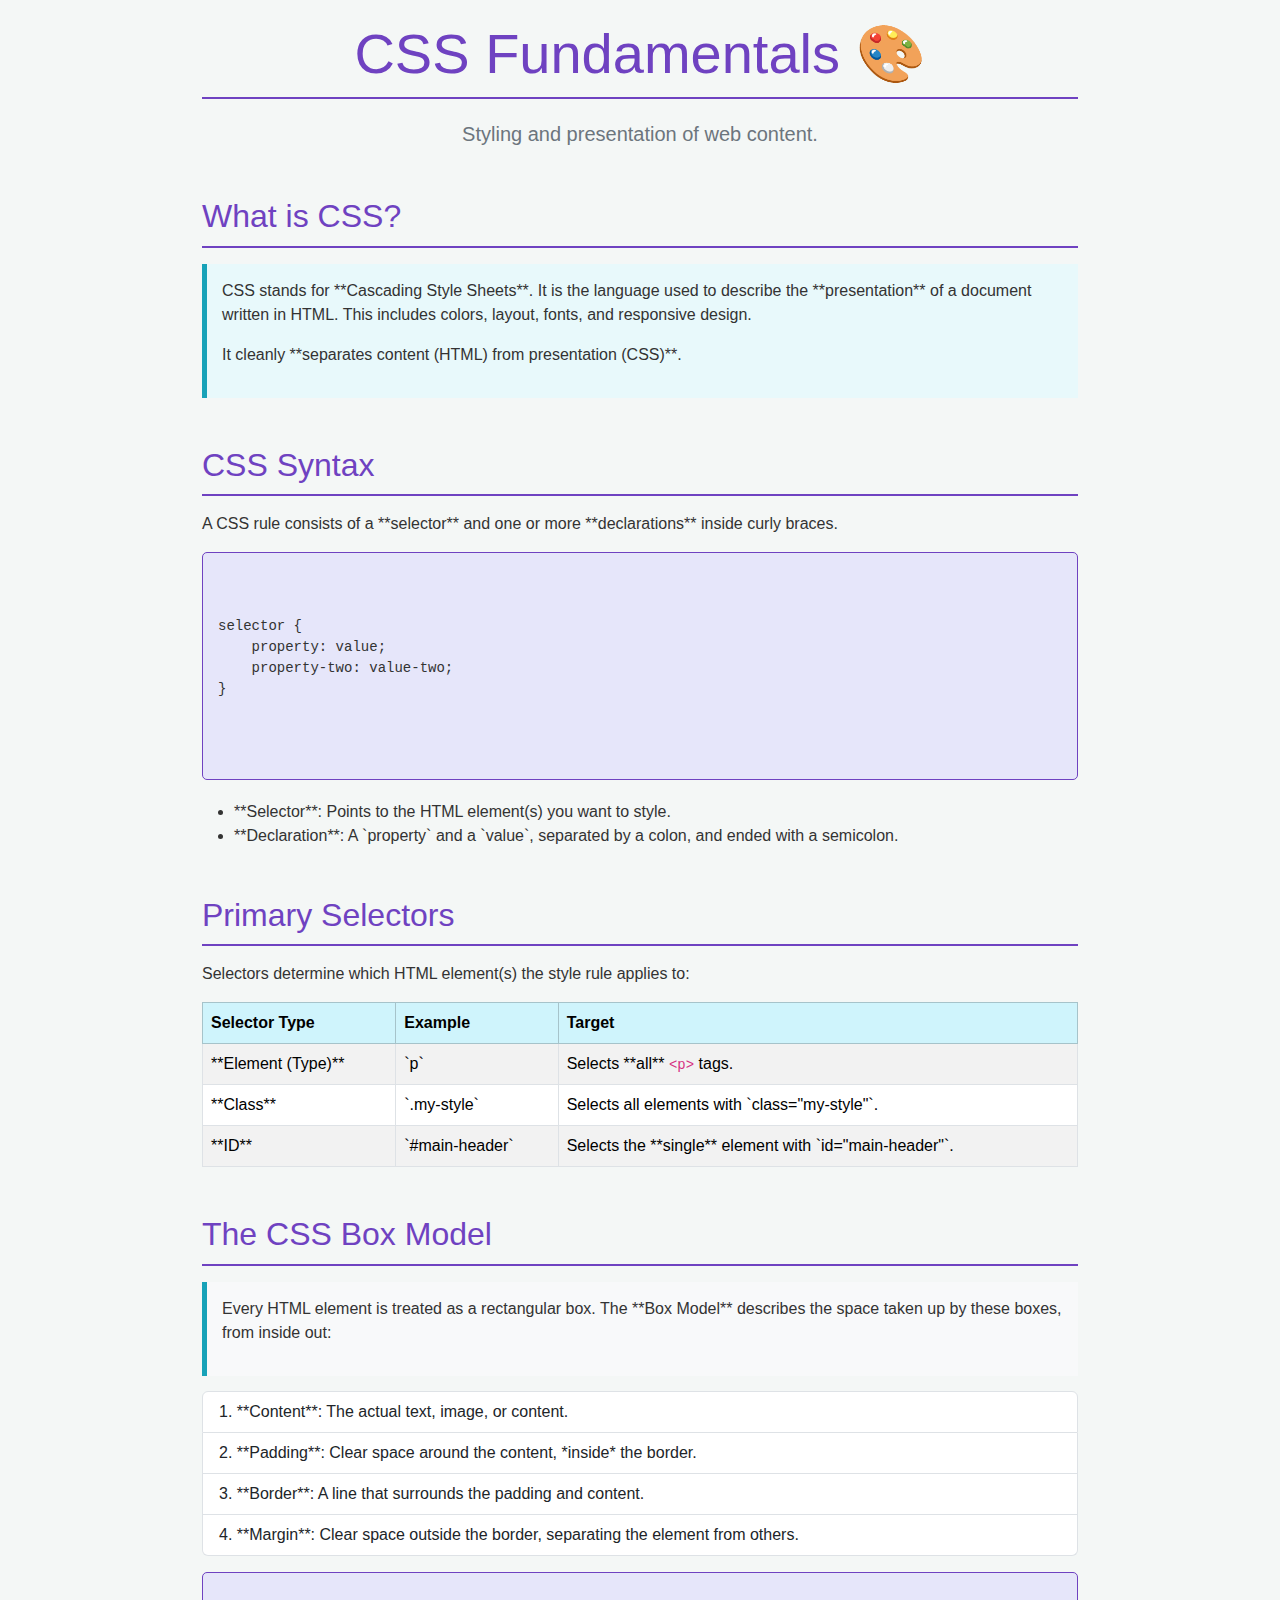
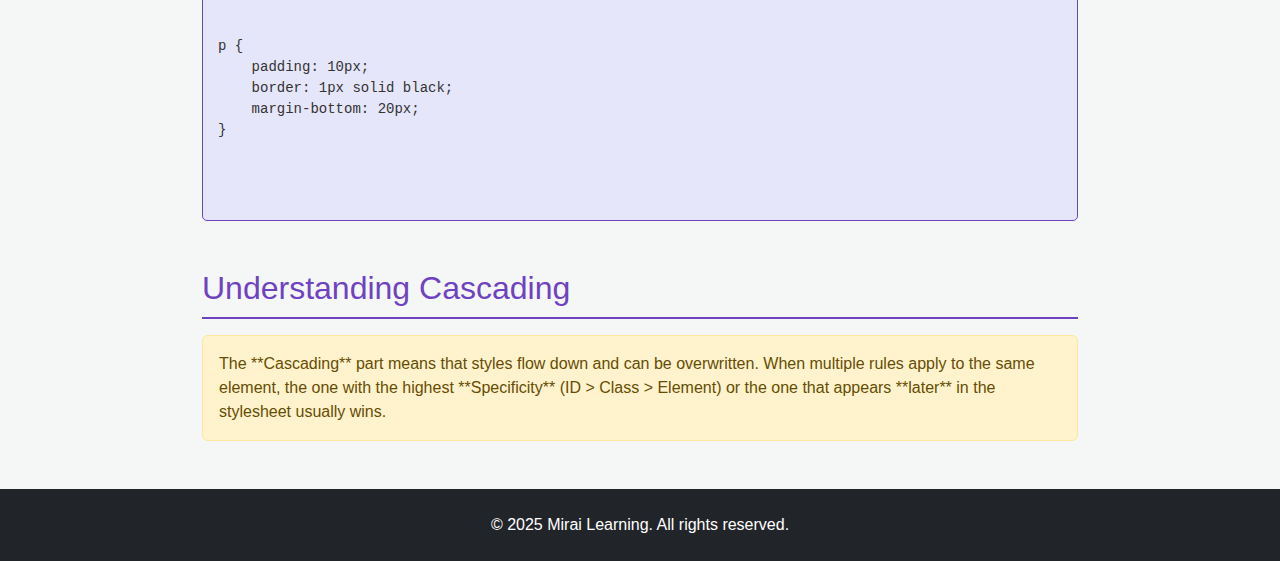
<file: css.html>
<!DOCTYPE html>
<html lang="en">
<head>
    <meta charset="UTF-8">
    <meta name="viewport" content="width=device-width, initial-scale=1.0">
    <title>CSS Fundamentals Notes</title>
    <link href="https://cdn.jsdelivr.net/npm/bootstrap@5.3.3/dist/css/bootstrap.min.css" rel="stylesheet" integrity="sha384-QWTKZyjpPEjISv5WaRU9OFeRpok6YctnYmDr5pNlyT2bRjXh0JMhjY6hW+ALEwIH" crossorigin="anonymous">
    <style>
        body {
            font-family: 'Segoe UI', Tahoma, Geneva, Verdana, sans-serif;
            background-color: #f4f7f6;
            color: #333;
            padding-top: 20px;
        }
        .container {
            max-width: 900px;
        }
        h1, h2 {
            color: #6f42c1; /* CSS-inspired color (purple) */
            border-bottom: 2px solid #6f42c1;
            padding-bottom: 10px;
            margin-bottom: 20px;
        }
        .code-block {
            background-color: #e6e6fa; /* Light lavender for code */
            border: 1px solid #6f42c1;
            padding: 15px;
            border-radius: 5px;
            margin-bottom: 20px;
            overflow-x: auto;
            font-family: 'Consolas', 'Monaco', monospace;
            white-space: pre-wrap;
        }
        .concept-card {
            border-left: 5px solid #17a2b8;
            padding: 15px;
            background-color: #e8f9fb;
            margin-bottom: 15px;
        }
        .text-info-custom {
            color: #6c757d;
        }
    </style>
</head>
<body>
    <div class="container">
        <header class="text-center mb-5">
            <h1 class="display-4">CSS Fundamentals 🎨</h1>
            <p class="lead text-info-custom">Styling and presentation of web content.</p>
        </header>

        <section id="basics" class="mb-5">
            <h2 class="mb-3">What is CSS?</h2>
            <div class="concept-card">
                <p>CSS stands for **Cascading Style Sheets**. It is the language used to describe the **presentation** of a document written in HTML. This includes colors, layout, fonts, and responsive design.</p>
                <p>It cleanly **separates content (HTML) from presentation (CSS)**.</p>
            </div>
        </section>

        <section id="syntax" class="mb-5">
            <h2 class="mb-3">CSS Syntax</h2>
            <p>A CSS rule consists of a **selector** and one or more **declarations** inside curly braces.</p>
            <div class="code-block">
                <pre>selector {
    property: value;
    property-two: value-two;
}</pre>
            </div>
            <ul>
                <li>**Selector**: Points to the HTML element(s) you want to style.</li>
                <li>**Declaration**: A `property` and a `value`, separated by a colon, and ended with a semicolon.</li>
            </ul>
        </section>

        <section id="selectors" class="mb-5">
            <h2 class="mb-3">Primary Selectors</h2>
            <p>Selectors determine which HTML element(s) the style rule applies to:</p>
            <table class="table table-bordered table-striped">
                <thead class="table-info">
                    <tr>
                        <th>Selector Type</th>
                        <th>Example</th>
                        <th>Target</th>
                    </tr>
                </thead>
                <tbody>
                    <tr>
                        <td>**Element (Type)**</td>
                        <td>`p`</td>
                        <td>Selects **all** <code>&lt;p&gt;</code> tags.</td>
                    </tr>
                    <tr>
                        <td>**Class**</td>
                        <td>`.my-style`</td>
                        <td>Selects all elements with `class="my-style"`.</td>
                    </tr>
                    <tr>
                        <td>**ID**</td>
                        <td>`#main-header`</td>
                        <td>Selects the **single** element with `id="main-header"`.</td>
                    </tr>
                </tbody>
            </table>
        </section>

        <section id="box-model" class="mb-5">
            <h2 class="mb-3">The CSS Box Model</h2>
            <div class="concept-card bg-light">
                <p>Every HTML element is treated as a rectangular box. The **Box Model** describes the space taken up by these boxes, from inside out:</p>
            </div>
            <ol class="list-group list-group-numbered">
                <li class="list-group-item">**Content**: The actual text, image, or content.</li>
                <li class="list-group-item">**Padding**: Clear space around the content, *inside* the border.</li>
                <li class="list-group-item">**Border**: A line that surrounds the padding and content.</li>
                <li class="list-group-item">**Margin**: Clear space outside the border, separating the element from others.</li>
            </ol>
            <div class="code-block mt-3">
                <pre>p {
    padding: 10px;
    border: 1px solid black;
    margin-bottom: 20px;
}</pre>
            </div>
        </section>

        <section id="cascading" class="mb-5">
            <h2 class="mb-3">Understanding Cascading</h2>
            <p class="alert alert-warning">
                The **Cascading** part means that styles flow down and can be overwritten. When multiple rules apply to the same element, the one with the highest **Specificity** (ID > Class > Element) or the one that appears **later** in the stylesheet usually wins.
            </p>
        </section>

    </div>
    <footer class="bg-dark text-white py-4 mt-5">
        <div class="container text-center">
            <p class="mb-0">&copy; 2025 Mirai Learning. All rights reserved.</p>
        </div>
</footer>
    
    <script src="https://cdn.jsdelivr.net/npm/bootstrap@5.3.3/dist/js/bootstrap.bundle.min.js" integrity="sha384-YvpcrYf0tY3lHB60NNkmXc5s9fDVZLESaAA55NDzOxhy9GkcIdslK1eN7N6jIeHz" crossorigin="anonymous"></script>
</body>
</html>
</file>
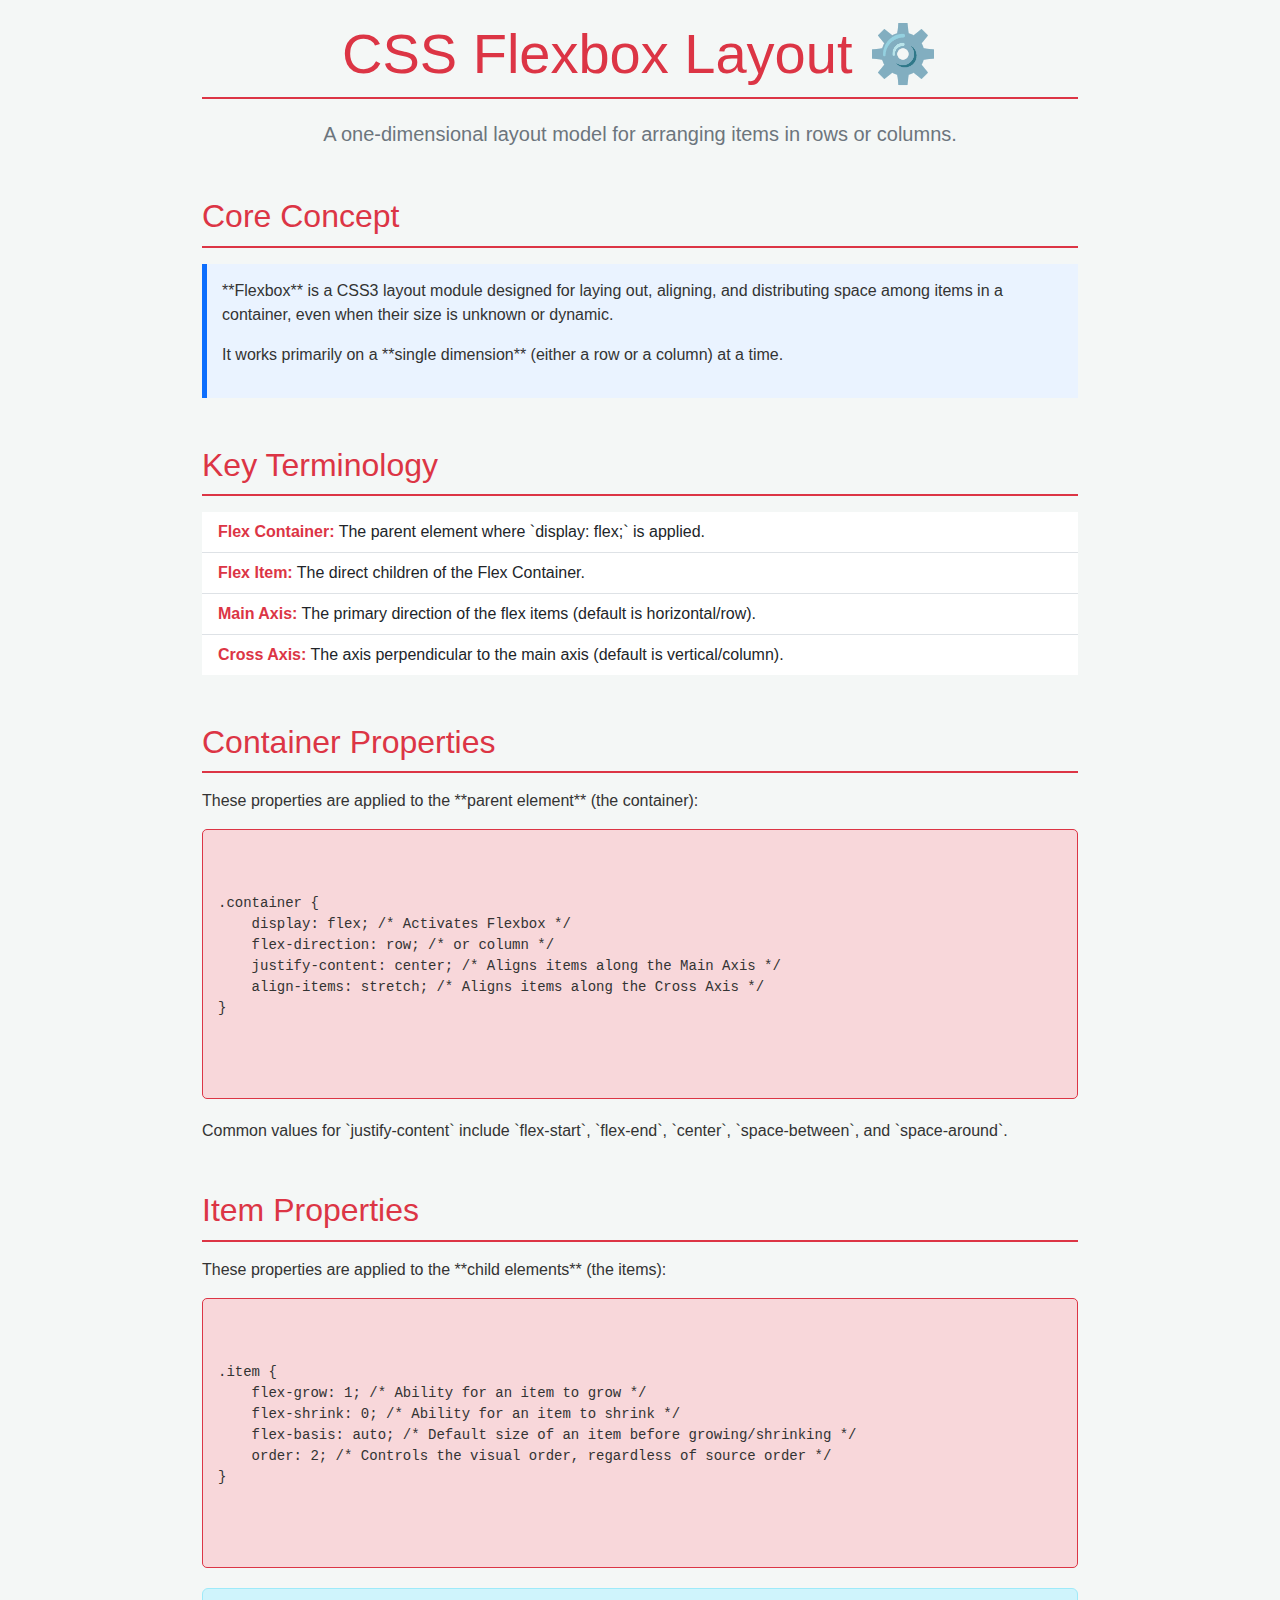
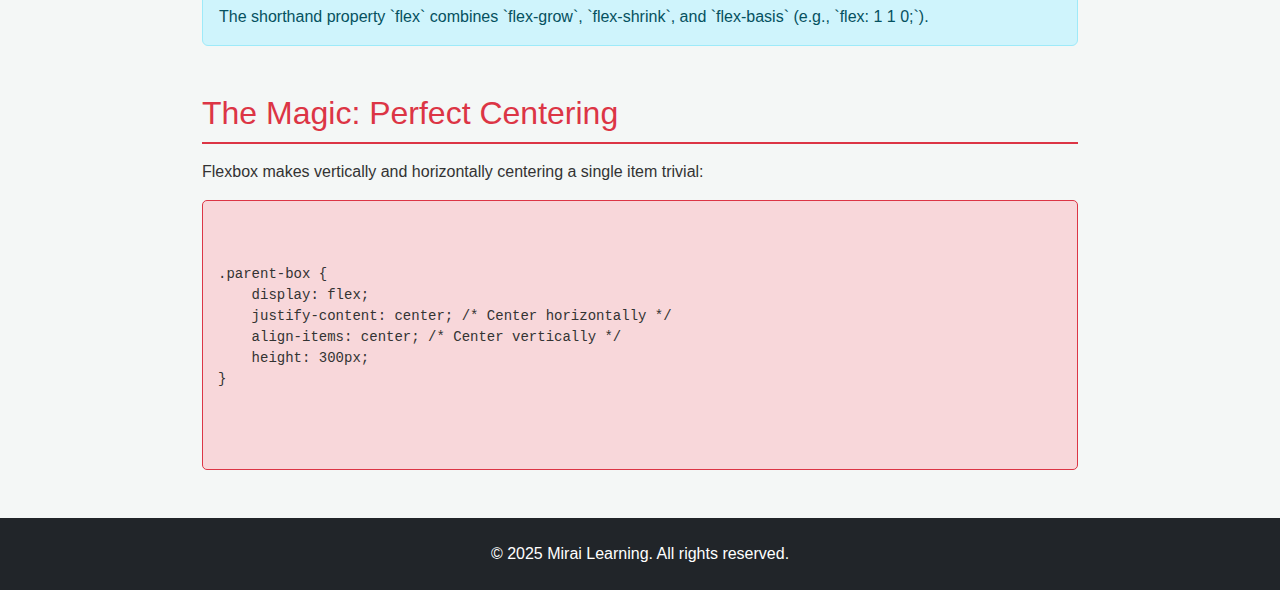
<file: flexbox.html>
<!DOCTYPE html>
<html lang="en">
<head>
    <meta charset="UTF-8">
    <meta name="viewport" content="width=device-width, initial-scale=1.0">
    <title>CSS Flexbox Notes</title>
    <link href="https://cdn.jsdelivr.net/npm/bootstrap@5.3.3/dist/css/bootstrap.min.css" rel="stylesheet" integrity="sha384-QWTKZyjpPEjISv5WaRU9OFeRpok6YctnYmDr5pNlyT2bRjXh0JMhjY6hW+ALEwIH" crossorigin="anonymous">
    <style>
        body {
            font-family: 'Segoe UI', Tahoma, Geneva, Verdana, sans-serif;
            background-color: #f4f7f6;
            color: #333;
            padding-top: 20px;
        }
        .container {
            max-width: 900px;
        }
        h1, h2 {
            color: #dc3545; /* Flexbox-inspired color (Red/Danger) */
            border-bottom: 2px solid #dc3545;
            padding-bottom: 10px;
            margin-bottom: 20px;
        }
        .code-block {
            background-color: #f8d7da; /* Light alert-danger background */
            border: 1px solid #dc3545;
            padding: 15px;
            border-radius: 5px;
            margin-bottom: 20px;
            overflow-x: auto;
            font-family: 'Consolas', 'Monaco', monospace;
            white-space: pre-wrap;
        }
        .concept-card {
            border-left: 5px solid #0d6efd;
            padding: 15px;
            background-color: #eaf3ff;
            margin-bottom: 15px;
        }
        .text-info-custom {
            color: #6c757d;
        }
        .list-group-item strong {
            color: #dc3545;
        }
    </style>
</head>
<body>
    <div class="container">
        <header class="text-center mb-5">
            <h1 class="display-4">CSS Flexbox Layout ⚙️</h1>
            <p class="lead text-info-custom">A one-dimensional layout model for arranging items in rows or columns.</p>
        </header>

        <section id="what-is-flexbox" class="mb-5">
            <h2 class="mb-3">Core Concept</h2>
            <div class="concept-card">
                <p>**Flexbox** is a CSS3 layout module designed for laying out, aligning, and distributing space among items in a container, even when their size is unknown or dynamic.</p>
                <p>It works primarily on a **single dimension** (either a row or a column) at a time.</p>
            </div>
        </section>

        <section id="terminology" class="mb-5">
            <h2 class="mb-3">Key Terminology</h2>
            <ul class="list-group list-group-flush">
                <li class="list-group-item"><strong>Flex Container:</strong> The parent element where `display: flex;` is applied.</li>
                <li class="list-group-item"><strong>Flex Item:</strong> The direct children of the Flex Container.</li>
                <li class="list-group-item"><strong>Main Axis:</strong> The primary direction of the flex items (default is horizontal/row).</li>
                <li class="list-group-item"><strong>Cross Axis:</strong> The axis perpendicular to the main axis (default is vertical/column).</li>
            </ul>
        </section>

        <section id="container-properties" class="mb-5">
            <h2 class="mb-3">Container Properties</h2>
            <p>These properties are applied to the **parent element** (the container):</p>
            <div class="code-block">
                <pre>.container {
    display: flex; /* Activates Flexbox */
    flex-direction: row; /* or column */
    justify-content: center; /* Aligns items along the Main Axis */
    align-items: stretch; /* Aligns items along the Cross Axis */
}</pre>
            </div>
            <p>Common values for `justify-content` include `flex-start`, `flex-end`, `center`, `space-between`, and `space-around`.</p>
        </section>

        <section id="item-properties" class="mb-5">
            <h2 class="mb-3">Item Properties</h2>
            <p>These properties are applied to the **child elements** (the items):</p>
            <div class="code-block">
                <pre>.item {
    flex-grow: 1; /* Ability for an item to grow */
    flex-shrink: 0; /* Ability for an item to shrink */
    flex-basis: auto; /* Default size of an item before growing/shrinking */
    order: 2; /* Controls the visual order, regardless of source order */
}</pre>
            </div>
            <p class="alert alert-info mt-3">
                The shorthand property `flex` combines `flex-grow`, `flex-shrink`, and `flex-basis` (e.g., `flex: 1 1 0;`).
            </p>
        </section>

        <section id="centering-example" class="mb-5">
            <h2 class="mb-3">The Magic: Perfect Centering</h2>
            <p>Flexbox makes vertically and horizontally centering a single item trivial:</p>
            <div class="code-block">
                <pre>.parent-box {
    display: flex;
    justify-content: center; /* Center horizontally */
    align-items: center; /* Center vertically */
    height: 300px;
}</pre>
            </div>
        </section>
        
       
    </div>
    <footer class="bg-dark text-white py-4 mt-5">
        <div class="container text-center">
            <p class="mb-0">&copy; 2025 Mirai Learning. All rights reserved.</p>
        </div>
</footer>
    
    <script src="https://cdn.jsdelivr.net/npm/bootstrap@5.3.3/dist/js/bootstrap.bundle.min.js" integrity="sha384-YvpcrYf0tY3lHB60NNkmXc5s9fDVZLESaAA55NDzOxhy9GkcIdslK1eN7N6jIeHz" crossorigin="anonymous"></script>
</body>
</html>
</file>
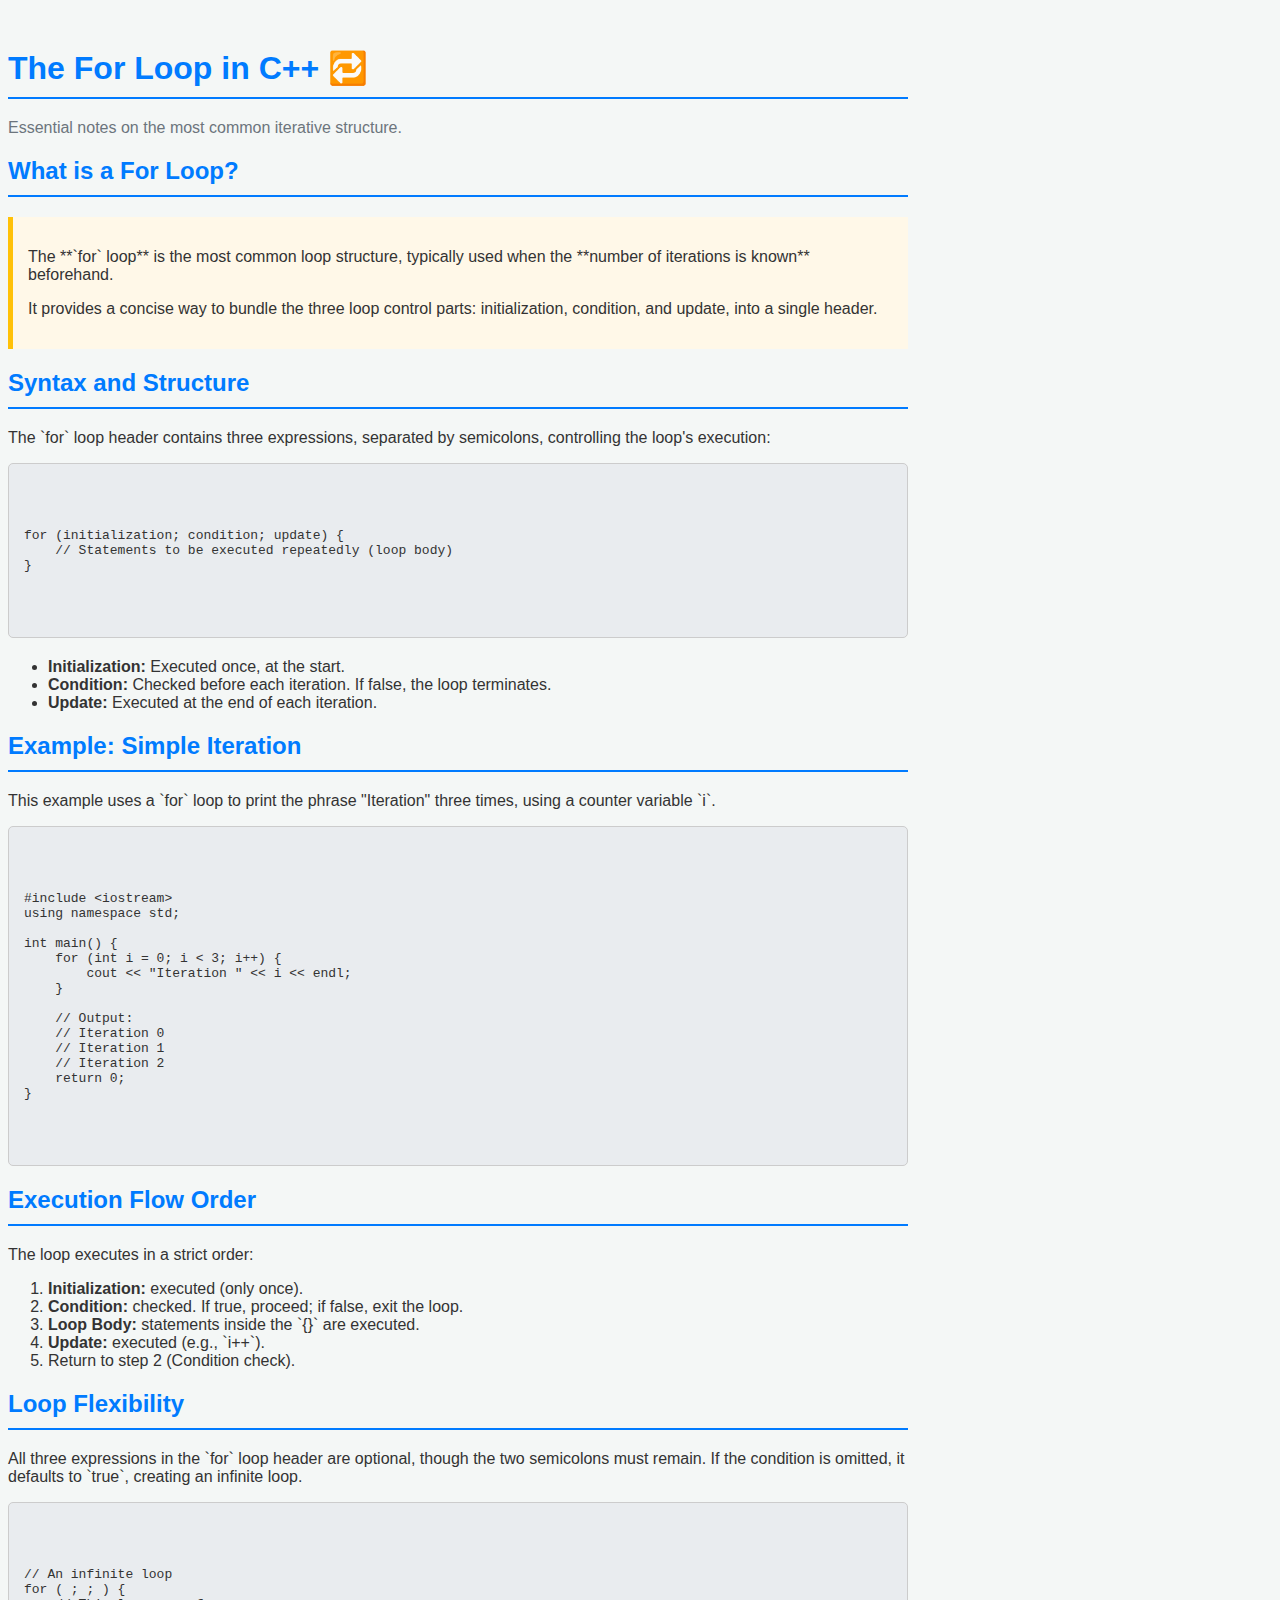
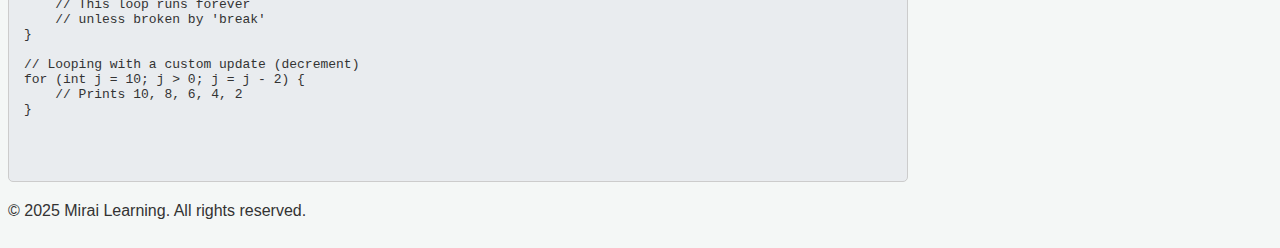
<file: forloop.html>
<!DOCTYPE html>
<html lang="en">
<head>
    <meta charset="UTF-8">
    <meta name="viewport" content="width=device-width, initial-scale=1.0">
    <title>For loop</title>
    <link href="https://cdn.jsdelivr.net/npm/bootstrap@5.3.8/dist/css/bootstrap.min.css" rel="stylesheet" integrity="sha384-sRIl4kxILFvY47J16cr9ZwB07vP4J8+LH7qKQnuqkuIAvNWLzeN8tE5YBujZqJLB" crossorigin="anonymous">
    <style>
    body {
            font-family: 'Segoe UI', Tahoma, Geneva, Verdana, sans-serif;
            background-color: #f4f7f6;
            color: #333;
            padding-top: 20px;
        }
        .container {
            max-width: 900px;
        }
        h1, h2 {
            color: #007bff;
            border-bottom: 2px solid #007bff;
            padding-bottom: 10px;
            margin-bottom: 20px;
        }
        .code-block {
            background-color: #e9ecef;
            border: 1px solid #ccc;
            padding: 15px;
            border-radius: 5px;
            margin-bottom: 20px;
            overflow-x: auto;
            font-family: 'Consolas', 'Monaco', monospace;
            white-space: pre-wrap;
        }
        .concept-card {
            border-left: 5px solid #ffc107; /* Changed color for distinction */
            padding: 15px;
            background-color: #fff8e8;
            margin-bottom: 15px;
        }
        .text-info-custom {
            color: #6c757d;
        }
    </style>
    
</head>
<body>
    <div class="container">
        <header class="text-center mb-5">
            <h1 class="display-4">The For Loop in C++ 🔁</h1>
            <p class="lead text-info-custom">Essential notes on the most common iterative structure.</p>
        </header>

        <section id="what-is-for" class="mb-5">
            <h2 class="mb-3">What is a For Loop?</h2>
            <div class="concept-card">
                <p>The **`for` loop** is the most common loop structure, typically used when the **number of iterations is known** beforehand.</p>
                <p>It provides a concise way to bundle the three loop control parts: initialization, condition, and update, into a single header.</p>
            </div>
        </section>

        <section id="syntax" class="mb-5">
            <h2 class="mb-3">Syntax and Structure</h2>
            <p>The `for` loop header contains three expressions, separated by semicolons, controlling the loop's execution:</p>
            <div class="code-block">
                <pre>for (initialization; condition; update) {
    // Statements to be executed repeatedly (loop body)
}</pre>
            </div>
            <ul class="list-unstyled mt-3">
                <li><strong class="text-primary">Initialization:</strong> Executed once, at the start.</li>
                <li><strong class="text-primary">Condition:</strong> Checked before each iteration. If false, the loop terminates.</li>
                <li><strong class="text-primary">Update:</strong> Executed at the end of each iteration.</li>
            </ul>
        </section>

        <section id="example" class="mb-5">
            <h2 class="mb-3">Example: Simple Iteration</h2>
            <p>This example uses a `for` loop to print the phrase "Iteration" three times, using a counter variable `i`.</p>
            <div class="code-block">
                <pre>#include &lt;iostream&gt;
using namespace std;

int main() {
    for (int i = 0; i < 3; i++) {
        cout << "Iteration " << i << endl; 
    }
    
    // Output:
    // Iteration 0
    // Iteration 1
    // Iteration 2
    return 0;
}</pre>
            </div>
        </section>

        <section id="flow" class="mb-5">
            <h2 class="mb-3">Execution Flow Order</h2>
            <p>The loop executes in a strict order:</p>
            <ol class="list-group list-group-numbered">
                <li class="list-group-item"><strong>Initialization:</strong> executed (only once).</li>
                <li class="list-group-item"><strong>Condition:</strong> checked. If true, proceed; if false, exit the loop.</li>
                <li class="list-group-item"><strong>Loop Body:</strong> statements inside the `{}` are executed.</li>
                <li class="list-group-item"><strong>Update:</strong> executed (e.g., `i++`).</li>
                <li class="list-group-item">Return to step 2 (Condition check).</li>
            </ol>
        </section>

        <section id="flexibility" class="mb-5">
            <h2 class="mb-3">Loop Flexibility</h2>
            <p class="alert alert-info">
                All three expressions in the `for` loop header are optional, though the two semicolons must remain. If the condition is omitted, it defaults to `true`, creating an infinite loop.
            </p>
            <div class="code-block">
                <pre>// An infinite loop
for ( ; ; ) {
    // This loop runs forever 
    // unless broken by 'break'
}

// Looping with a custom update (decrement)
for (int j = 10; j > 0; j = j - 2) {
    // Prints 10, 8, 6, 4, 2
}</pre>
            </div>
        </section>
        
        
    </div>
    <footer class="bg-dark text-white py-4 mt-5">
        <div class="container text-center">
            <p class="mb-0">&copy; 2025 Mirai Learning. All rights reserved.</p>
        </div>
</footer>
    

<script src="https://cdn.jsdelivr.net/npm/bootstrap@5.3.8/dist/js/bootstrap.bundle.min.js" integrity="sha384-FKyoEForCGlyvwx9Hj09JcYn3nv7wiPVlz7YYwJrWVcXK/BmnVDxM+D2scQbITxI" crossorigin="anonymous"></script>
     
</body>
</html>
</file>
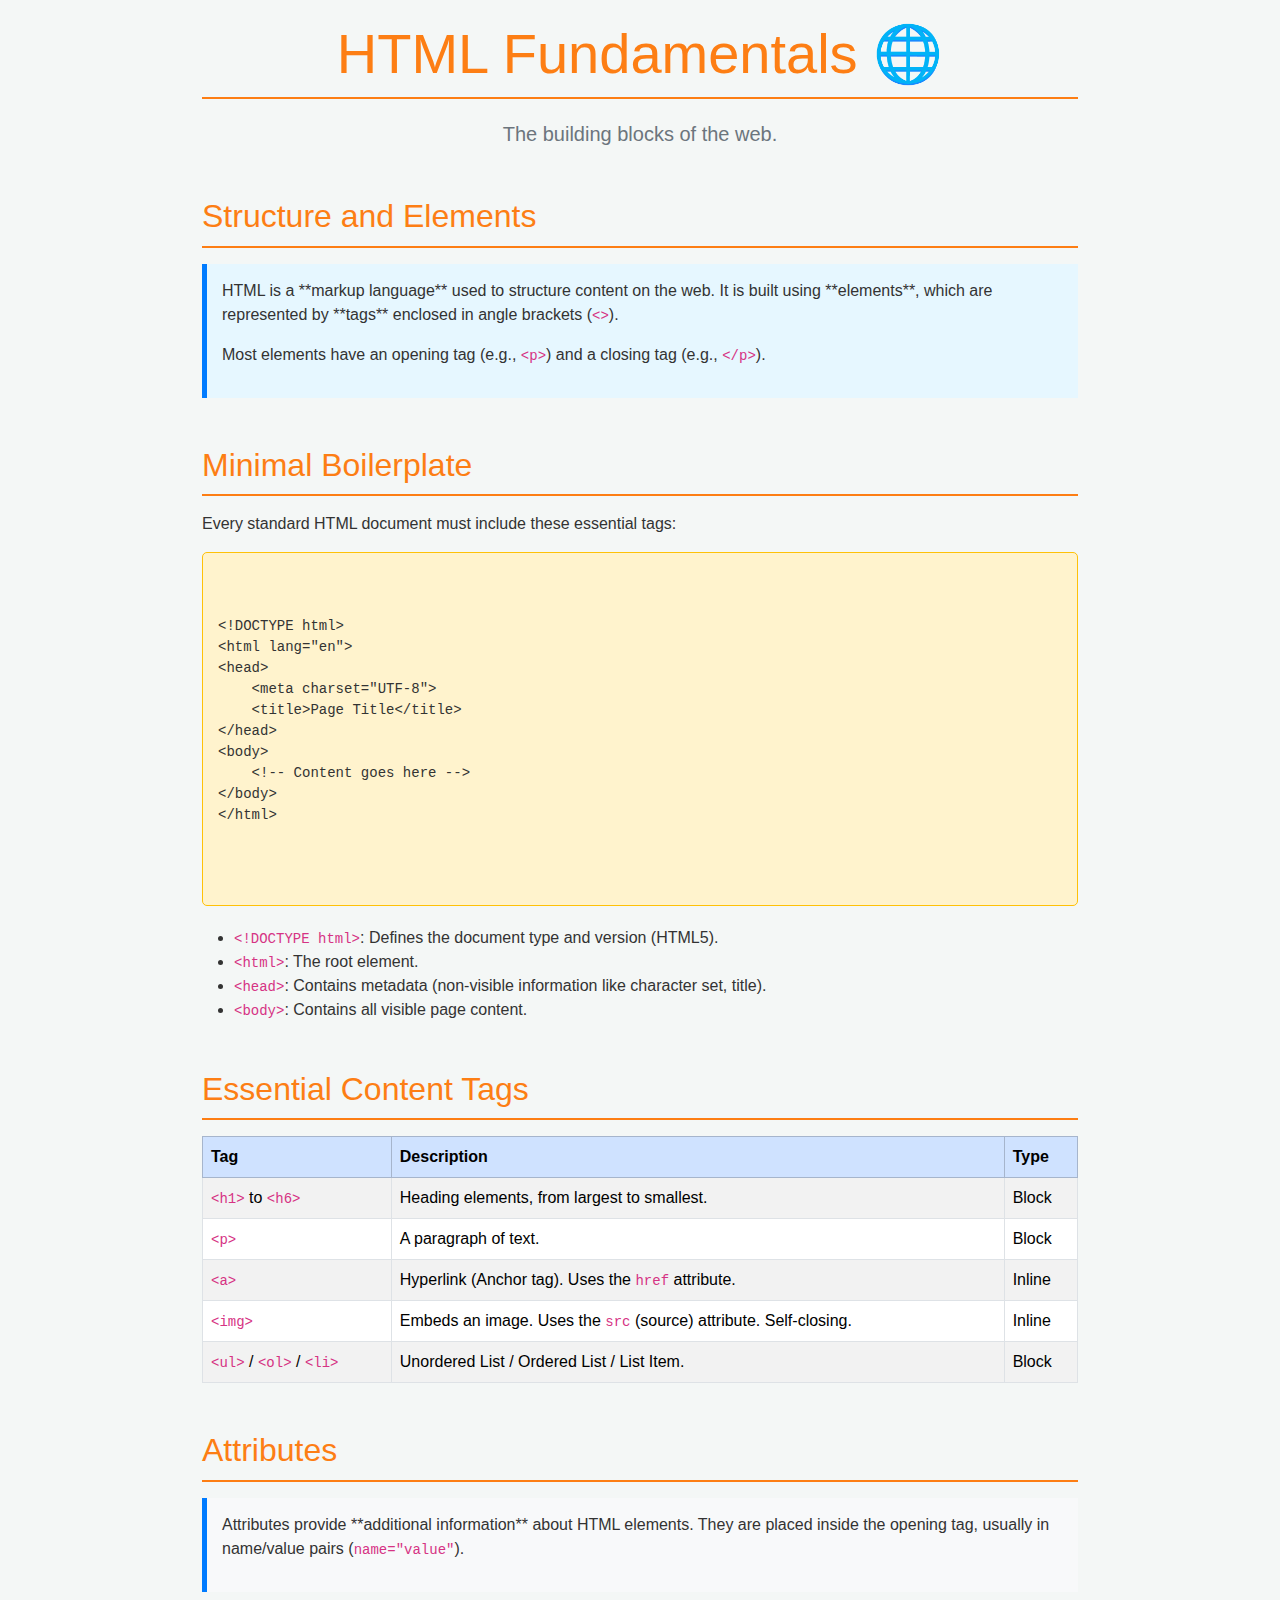
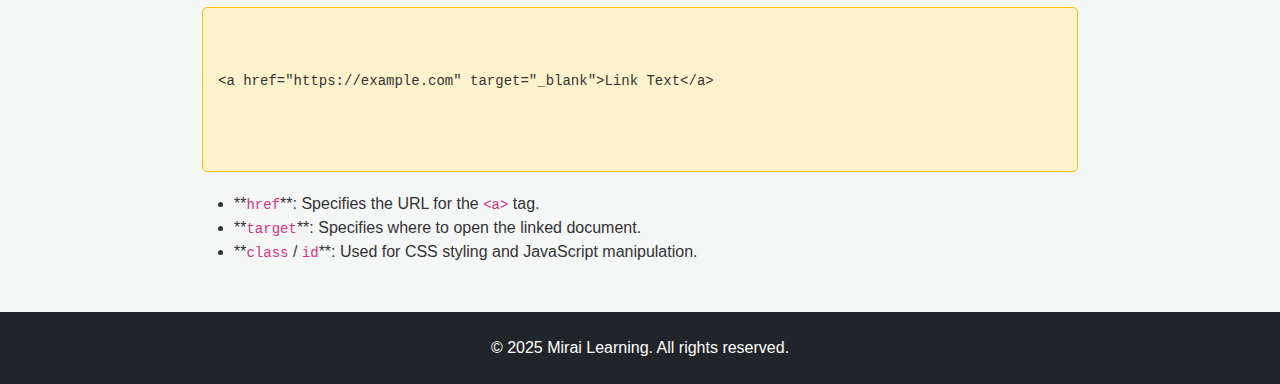
<file: notes_html.html>
<!DOCTYPE html>
<html lang="en">
<head>
    <meta charset="UTF-8">
    <meta name="viewport" content="width=device-width, initial-scale=1.0">
    <title>HTML Fundamentals Notes</title>
    <link href="https://cdn.jsdelivr.net/npm/bootstrap@5.3.3/dist/css/bootstrap.min.css" rel="stylesheet" integrity="sha384-QWTKZyjpPEjISv5WaRU9OFeRpok6YctnYmDr5pNlyT2bRjXh0JMhjY6hW+ALEwIH" crossorigin="anonymous">
    <style>
        body {
            font-family: 'Segoe UI', Tahoma, Geneva, Verdana, sans-serif;
            background-color: #f4f7f6;
            color: #333;
            padding-top: 20px;
        }
        .container {
            max-width: 900px;
        }
        h1, h2 {
            color: #fd7e14; /* HTML-inspired color */
            border-bottom: 2px solid #fd7e14;
            padding-bottom: 10px;
            margin-bottom: 20px;
        }
        .code-block {
            background-color: #fff3cd; /* Light warning color for code */
            border: 1px solid #ffc107;
            padding: 15px;
            border-radius: 5px;
            margin-bottom: 20px;
            overflow-x: auto;
            font-family: 'Consolas', 'Monaco', monospace;
            white-space: pre-wrap;
        }
        .concept-card {
            border-left: 5px solid #007bff;
            padding: 15px;
            background-color: #e6f7ff;
            margin-bottom: 15px;
        }
        .text-info-custom {
            color: #6c757d;
        }
    </style>
</head>
<body>
    <div class="container">
        <header class="text-center mb-5">
            <h1 class="display-4">HTML Fundamentals 🌐</h1>
            <p class="lead text-info-custom">The building blocks of the web.</p>
        </header>

        <section id="basics" class="mb-5">
            <h2 class="mb-3">Structure and Elements</h2>
            <div class="concept-card">
                <p>HTML is a **markup language** used to structure content on the web. It is built using **elements**, which are represented by **tags** enclosed in angle brackets (<code>&lt;&gt;</code>).</p>
                <p>Most elements have an opening tag (e.g., <code>&lt;p&gt;</code>) and a closing tag (e.g., <code>&lt;/p&gt;</code>).</p>
            </div>
        </section>

        <section id="boiler-plate" class="mb-5">
            <h2 class="mb-3">Minimal Boilerplate</h2>
            <p>Every standard HTML document must include these essential tags:</p>
            <div class="code-block">
                <pre>&lt;!DOCTYPE html&gt;
&lt;html lang="en"&gt;
&lt;head&gt;
    &lt;meta charset="UTF-8"&gt;
    &lt;title&gt;Page Title&lt;/title&gt;
&lt;/head&gt;
&lt;body&gt;
    &lt;!-- Content goes here --&gt;
&lt;/body&gt;
&lt;/html&gt;</pre>
            </div>
            <ul>
                <li><code>&lt;!DOCTYPE html&gt;</code>: Defines the document type and version (HTML5).</li>
                <li><code>&lt;html&gt;</code>: The root element.</li>
                <li><code>&lt;head&gt;</code>: Contains metadata (non-visible information like character set, title).</li>
                <li><code>&lt;body&gt;</code>: Contains all visible page content.</li>
            </ul>
        </section>

        <section id="common-tags" class="mb-5">
            <h2 class="mb-3">Essential Content Tags</h2>
            <table class="table table-bordered table-striped">
                <thead class="table-primary">
                    <tr>
                        <th>Tag</th>
                        <th>Description</th>
                        <th>Type</th>
                    </tr>
                </thead>
                <tbody>
                    <tr>
                        <td><code>&lt;h1&gt;</code> to <code>&lt;h6&gt;</code></td>
                        <td>Heading elements, from largest to smallest.</td>
                        <td>Block</td>
                    </tr>
                    <tr>
                        <td><code>&lt;p&gt;</code></td>
                        <td>A paragraph of text.</td>
                        <td>Block</td>
                    </tr>
                    <tr>
                        <td><code>&lt;a&gt;</code></td>
                        <td>Hyperlink (Anchor tag). Uses the <code>href</code> attribute.</td>
                        <td>Inline</td>
                    </tr>
                    <tr>
                        <td><code>&lt;img&gt;</code></td>
                        <td>Embeds an image. Uses the <code>src</code> (source) attribute. Self-closing.</td>
                        <td>Inline</td>
                    </tr>
                    <tr>
                        <td><code>&lt;ul&gt;</code> / <code>&lt;ol&gt;</code> / <code>&lt;li&gt;</code></td>
                        <td>Unordered List / Ordered List / List Item.</td>
                        <td>Block</td>
                    </tr>
                </tbody>
            </table>
        </section>
        
        <section id="attributes" class="mb-5">
            <h2 class="mb-3">Attributes</h2>
            <div class="concept-card bg-light">
                <p>Attributes provide **additional information** about HTML elements. They are placed inside the opening tag, usually in name/value pairs (<code>name="value"</code>).</p>
            </div>
            <div class="code-block">
                <pre>&lt;a href="https://example.com" target="_blank"&gt;Link Text&lt;/a&gt;</pre>
            </div>
            <ul>
                <li>**<code>href</code>**: Specifies the URL for the <code>&lt;a&gt;</code> tag.</li>
                <li>**<code>target</code>**: Specifies where to open the linked document.</li>
                <li>**<code>class</code> / <code>id</code>**: Used for CSS styling and JavaScript manipulation.</li>
            </ul>
        </section>
        
       
    </div>
    <footer class="bg-dark text-white py-4 mt-5">
        <div class="container text-center">
            <p class="mb-0">&copy; 2025 Mirai Learning. All rights reserved.</p>
        </div>
</footer>
    
    <script src="https://cdn.jsdelivr.net/npm/bootstrap@5.3.3/dist/js/bootstrap.bundle.min.js" integrity="sha384-YvpcrYf0tY3lHB60NNkmXc5s9fDVZLESaAA55NDzOxhy9GkcIdslK1eN7N6jIeHz" crossorigin="anonymous"></script>
</body>
</html>
</file>
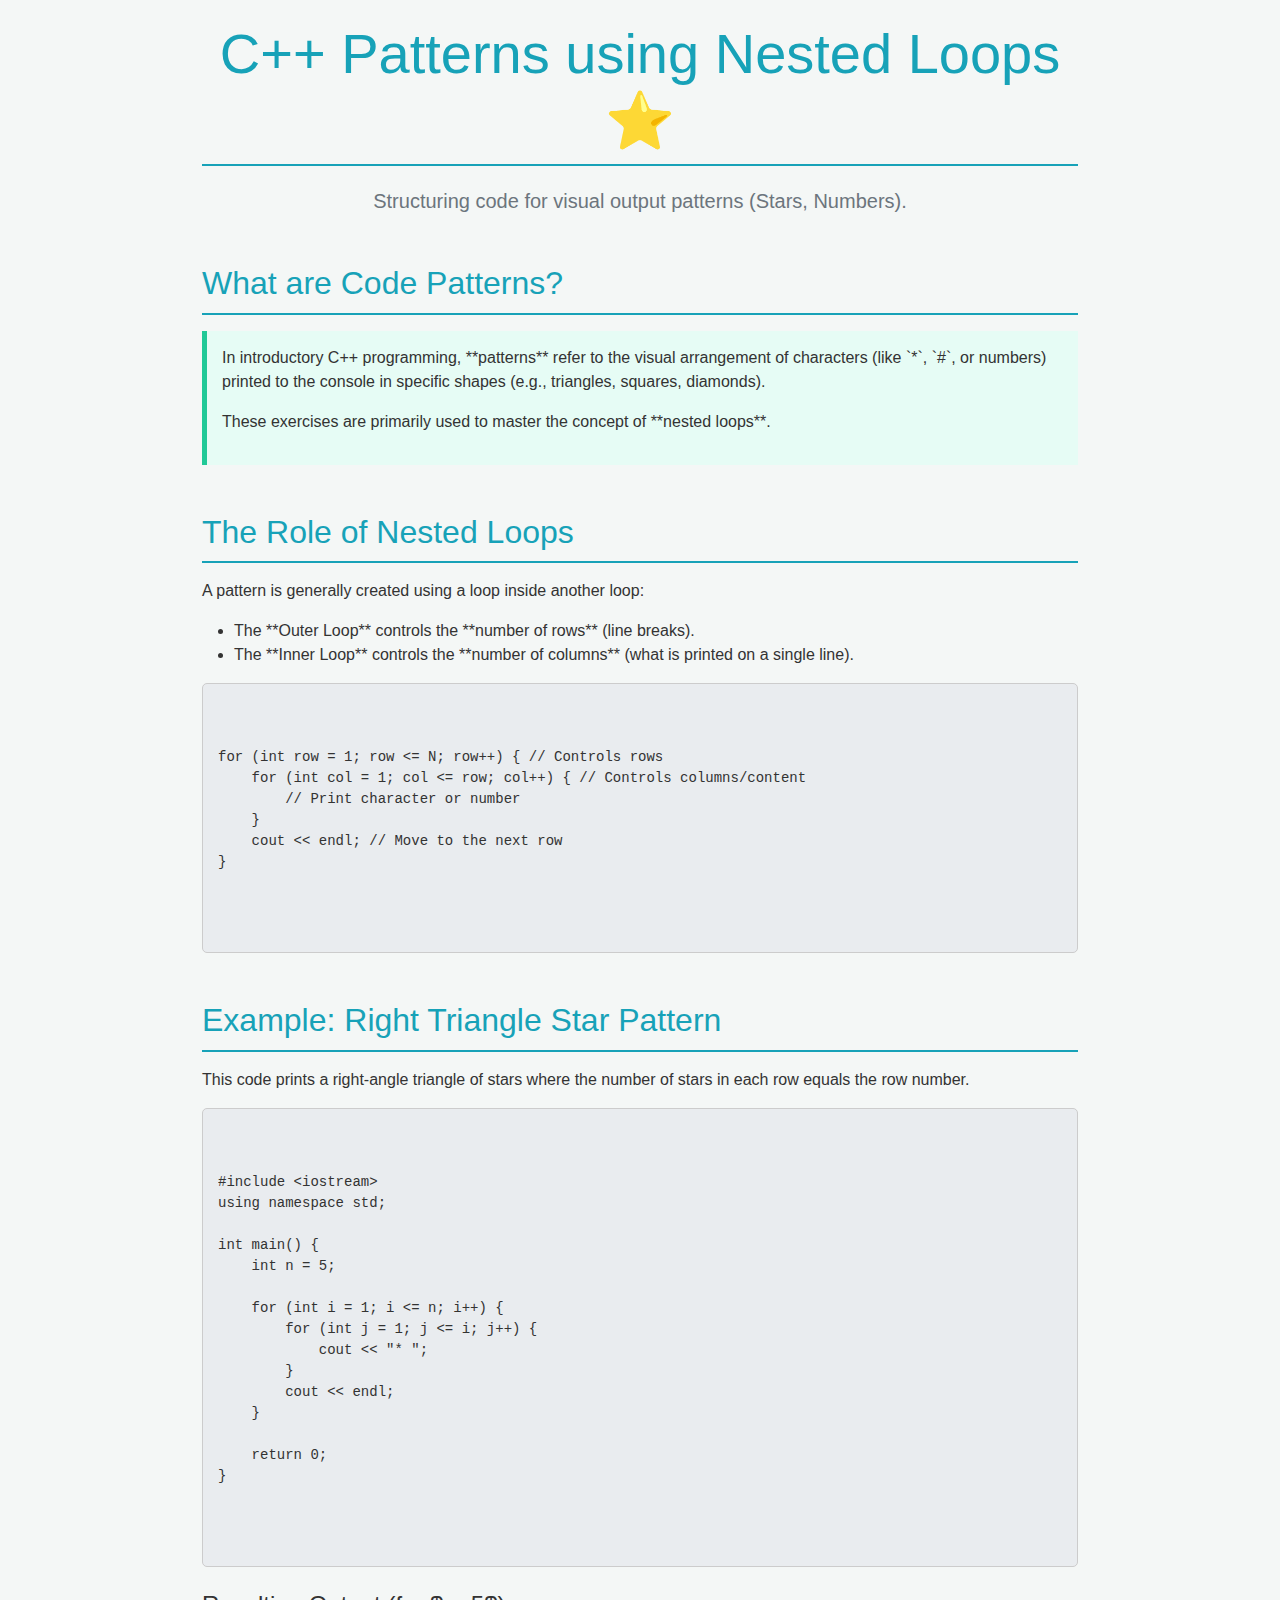
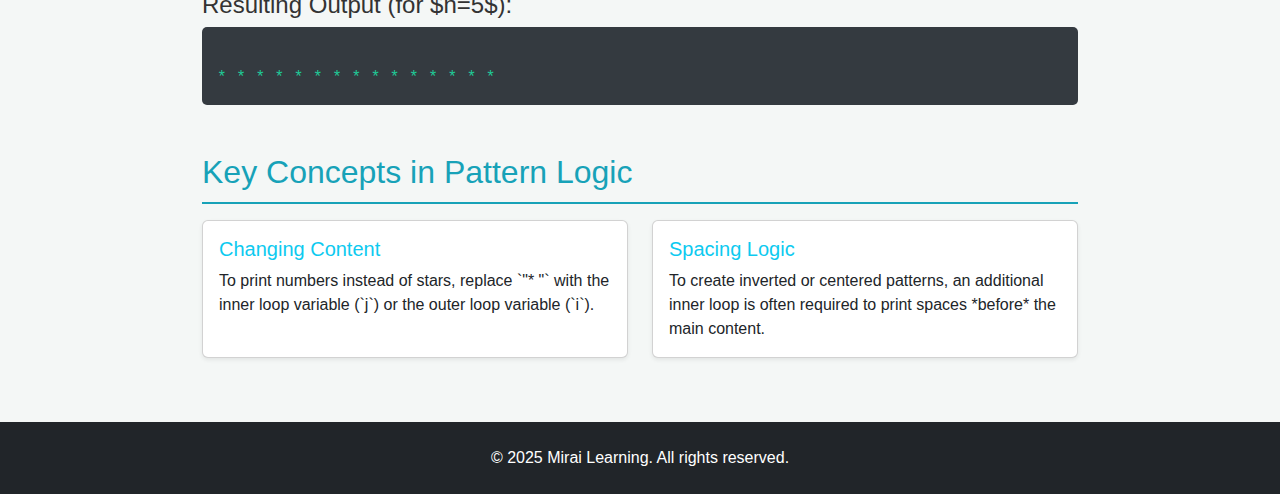
<file: patterns.html>
<!DOCTYPE html>
<html lang="en">
<head>
    <meta charset="UTF-8">
    <meta name="viewport" content="width=device-width, initial-scale=1.0">
    <title>C++ Code Patterns Notes</title>
    <link href="https://cdn.jsdelivr.net/npm/bootstrap@5.3.3/dist/css/bootstrap.min.css" rel="stylesheet" integrity="sha384-QWTKZyjpPEjISv5WaRU9OFeRpok6YctnYmDr5pNlyT2bRjXh0JMhjY6hW+ALEwIH" crossorigin="anonymous">
    <style>
        body {
            font-family: 'Segoe UI', Tahoma, Geneva, Verdana, sans-serif;
            background-color: #f4f7f6;
            color: #333;
            padding-top: 20px;
        }
        .container {
            max-width: 900px;
        }
        h1, h2 {
            color: #17a2b8; /* Changed color */
            border-bottom: 2px solid #17a2b8;
            padding-bottom: 10px;
            margin-bottom: 20px;
        }
        .code-block {
            background-color: #e9ecef;
            border: 1px solid #ccc;
            padding: 15px;
            border-radius: 5px;
            margin-bottom: 20px;
            overflow-x: auto;
            font-family: 'Consolas', 'Monaco', monospace;
            white-space: pre-wrap;
        }
        .concept-card {
            border-left: 5px solid #20c997; /* Changed color */
            padding: 15px;
            background-color: #e6fcf5;
            margin-bottom: 15px;
        }
        .text-info-custom {
            color: #6c757d;
        }
        .pattern-output {
            background-color: #343a40;
            color: #20c997;
            padding: 15px;
            border-radius: 5px;
            font-family: 'Consolas', 'Monaco', monospace;
            white-space: pre;
            text-align: left;
        }
    </style>
</head>
<body>
    <div class="container">
        <header class="text-center mb-5">
            <h1 class="display-4">C++ Patterns using Nested Loops ⭐</h1>
            <p class="lead text-info-custom">Structuring code for visual output patterns (Stars, Numbers).</p>
        </header>

        <section id="introduction" class="mb-5">
            <h2 class="mb-3">What are Code Patterns?</h2>
            <div class="concept-card">
                <p>In introductory C++ programming, **patterns** refer to the visual arrangement of characters (like `*`, `#`, or numbers) printed to the console in specific shapes (e.g., triangles, squares, diamonds).</p>
                <p>These exercises are primarily used to master the concept of **nested loops**.</p>
            </div>
        </section>

        <section id="nested-loops" class="mb-5">
            <h2 class="mb-3">The Role of Nested Loops</h2>
            <p>A pattern is generally created using a loop inside another loop:</p>
            <ul>
                <li>The **Outer Loop** controls the **number of rows** (line breaks).</li>
                <li>The **Inner Loop** controls the **number of columns** (what is printed on a single line).</li>
            </ul>
            <div class="code-block">
                <pre>for (int row = 1; row <= N; row++) { // Controls rows
    for (int col = 1; col <= row; col++) { // Controls columns/content
        // Print character or number
    }
    cout << endl; // Move to the next row
}</pre>
            </div>
        </section>

        <section id="example" class="mb-5">
            <h2 class="mb-3">Example: Right Triangle Star Pattern</h2>
            <p>This code prints a right-angle triangle of stars where the number of stars in each row equals the row number.</p>
            <div class="code-block">
                <pre>#include &lt;iostream&gt;
using namespace std;

int main() {
    int n = 5;

    for (int i = 1; i <= n; i++) {
        for (int j = 1; j <= i; j++) {
            cout << "* ";
        }
        cout << endl;
    }
    
    return 0;
}</pre>
            </div>
            <h4 class="mt-4">Resulting Output (for $n=5$):</h4>
            <div class="pattern-output">
* * * * * * * * * * * * * * * </div>
        </section>

        <section id="key-concepts" class="mb-5">
            <h2 class="mb-3">Key Concepts in Pattern Logic</h2>
            <div class="row">
                <div class="col-md-6 mb-3">
                    <div class="card shadow-sm h-100">
                        <div class="card-body">
                            <h5 class="card-title text-info">Changing Content</h5>
                            <p class="card-text">To print numbers instead of stars, replace `"* "` with the inner loop variable (`j`) or the outer loop variable (`i`).</p>
                        </div>
                    </div>
                </div>
                <div class="col-md-6 mb-3">
                    <div class="card shadow-sm h-100">
                        <div class="card-body">
                            <h5 class="card-title text-info">Spacing Logic</h5>
                            <p class="card-text">To create inverted or centered patterns, an additional inner loop is often required to print spaces *before* the main content.</p>
                        </div>
                    </div>
                </div>
            </div>
        </section>
        
        
    </div>
    <footer class="bg-dark text-white py-4 mt-5">
        <div class="container text-center">
            <p class="mb-0">&copy; 2025 Mirai Learning. All rights reserved.</p>
        </div>
</footer>
    
    <script src="https://cdn.jsdelivr.net/npm/bootstrap@5.3.3/dist/js/bootstrap.bundle.min.js" integrity="sha384-YvpcrYf0tY3lHB60NNkmXc5s9fDVZLESaAA55NDzOxhy9GkcIdslK1eN7N6jIeHz" crossorigin="anonymous"></script>
</body>
</html>
</file>
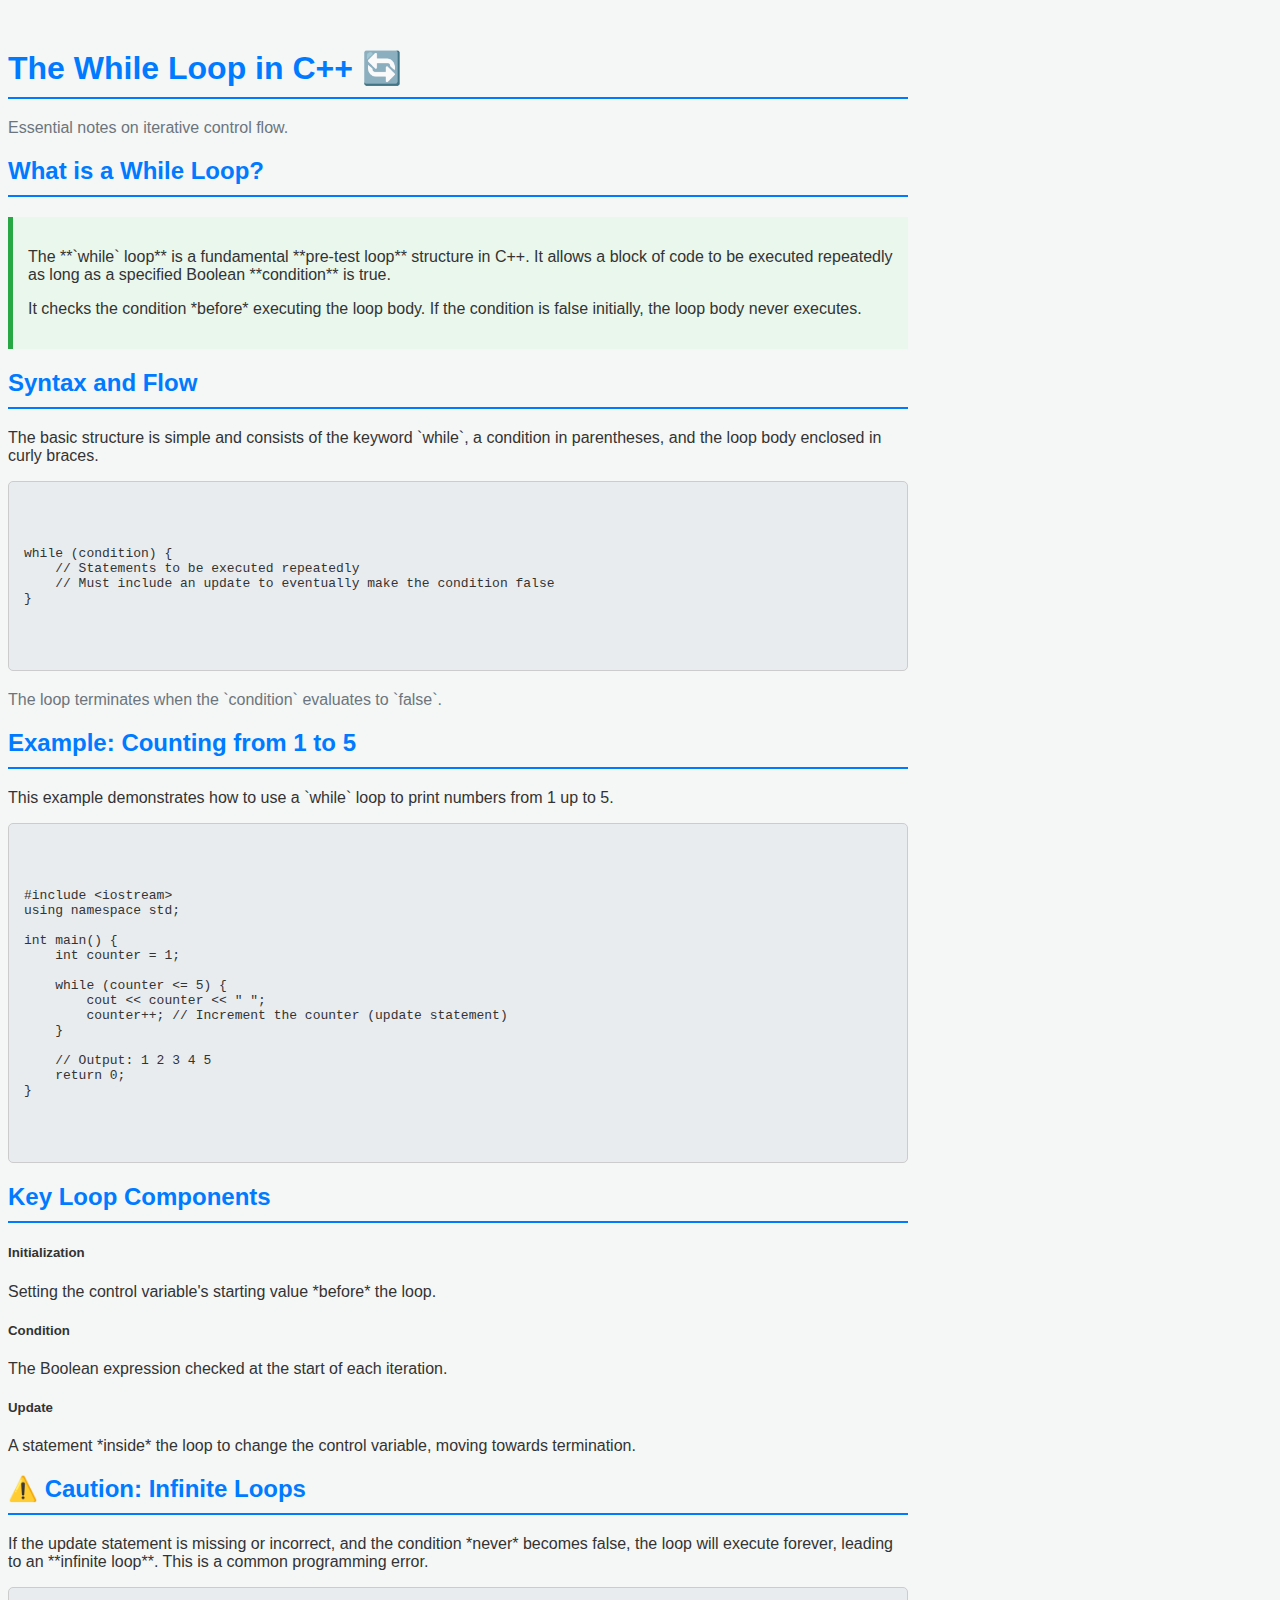
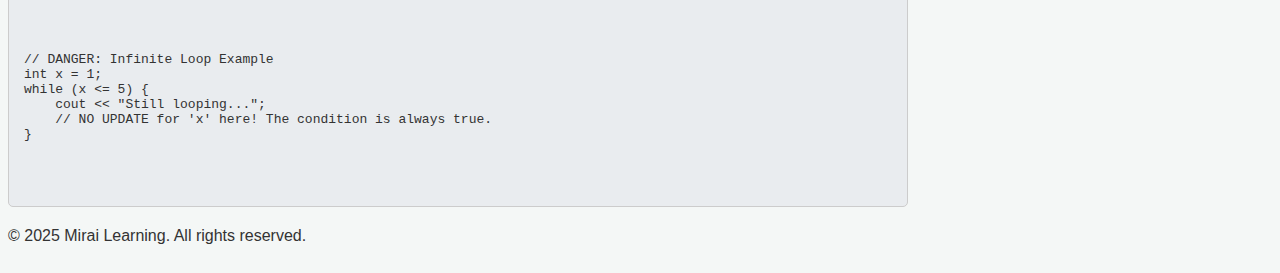
<file: whileloop.html>
<!DOCTYPE html>
<html lang="en">
<head>
    <meta charset="UTF-8">
    <meta name="viewport" content="width=device-width, initial-scale=1.0">
    <title>While Loop</title>
    <link href="https://cdn.jsdelivr.net/npm/bootstrap@5.3.8/dist/css/bootstrap.min.css" rel="stylesheet" integrity="sha384-sRIl4kxILFvY47J16cr9ZwB07vP4J8+LH7qKQnuqkuIAvNWLzeN8tE5YBujZqJLB" crossorigin="anonymous">
    <style>
        body {
            font-family: 'Segoe UI', Tahoma, Geneva, Verdana, sans-serif;
            background-color: #f4f7f6;
            color: #333;
            padding-top: 20px;
        }
        .container {
            max-width: 900px;
        }
        h1, h2 {
            color: #007bff;
            border-bottom: 2px solid #007bff;
            padding-bottom: 10px;
            margin-bottom: 20px;
        }
        .code-block {
            background-color: #e9ecef;
            border: 1px solid #ccc;
            padding: 15px;
            border-radius: 5px;
            margin-bottom: 20px;
            overflow-x: auto;
            font-family: 'Consolas', 'Monaco', monospace;
            white-space: pre-wrap;
        }
        .concept-card {
            border-left: 5px solid #28a745;
            padding: 15px;
            background-color: #e9f7ed;
            margin-bottom: 15px;
        }
        .text-info-custom {
            color: #6c757d;
        }
    </style>
</head>
<body>
    
<div class="container">
        <header class="text-center mb-5">
            <h1 class="display-4">The While Loop in C++ 🔄</h1>
            <p class="lead text-info-custom">Essential notes on iterative control flow.</p>
        </header>

        <section id="what-is-while" class="mb-5">
            <h2 class="mb-3">What is a While Loop?</h2>
            <div class="concept-card">
                <p>The **`while` loop** is a fundamental **pre-test loop** structure in C++. It allows a block of code to be executed repeatedly as long as a specified Boolean **condition** is true.</p>
                <p>It checks the condition *before* executing the loop body. If the condition is false initially, the loop body never executes.</p>
            </div>
        </section>

        <section id="syntax" class="mb-5">
            <h2 class="mb-3">Syntax and Flow</h2>
            <p>The basic structure is simple and consists of the keyword `while`, a condition in parentheses, and the loop body enclosed in curly braces.</p>
            <div class="code-block">
                <pre>while (condition) {
    // Statements to be executed repeatedly
    // Must include an update to eventually make the condition false
}</pre>
            </div>
            <p class="mt-3 text-info-custom">The loop terminates when the `condition` evaluates to `false`.</p>
        </section>

        <section id="example" class="mb-5">
            <h2 class="mb-3">Example: Counting from 1 to 5</h2>
            <p>This example demonstrates how to use a `while` loop to print numbers from 1 up to 5.</p>
            <div class="code-block">
                <pre>#include &lt;iostream&gt;
using namespace std;

int main() {
    int counter = 1;

    while (counter <= 5) {
        cout << counter << " ";
        counter++; // Increment the counter (update statement)
    }
    
    // Output: 1 2 3 4 5
    return 0;
}</pre>
            </div>
        </section>

        <section id="components" class="mb-5">
            <h2 class="mb-3">Key Loop Components</h2>
            <div class="row">
                <div class="col-md-4 mb-3">
                    <div class="card shadow-sm h-100">
                        <div class="card-body">
                            <h5 class="card-title text-success">Initialization</h5>
                            <p class="card-text">Setting the control variable's starting value *before* the loop.</p>
                        </div>
                    </div>
                </div>
                <div class="col-md-4 mb-3">
                    <div class="card shadow-sm h-100">
                        <div class="card-body">
                            <h5 class="card-title text-success">Condition</h5>
                            <p class="card-text">The Boolean expression checked at the start of each iteration.</p>
                        </div>
                    </div>
                </div>
                <div class="col-md-4 mb-3">
                    <div class="card shadow-sm h-100">
                        <div class="card-body">
                            <h5 class="card-title text-success">Update</h5>
                            <p class="card-text">A statement *inside* the loop to change the control variable, moving towards termination.</p>
                        </div>
                    </div>
                </div>
            </div>
        </section>

        <section id="caution" class="mb-5">
            <h2 class="mb-3 text-danger">⚠️ Caution: Infinite Loops</h2>
            <p class="alert alert-warning">
                If the update statement is missing or incorrect, and the condition *never* becomes false, the loop will execute forever, leading to an **infinite loop**. This is a common programming error.
            </p>
            <div class="code-block bg-danger text-white">
                <pre>// DANGER: Infinite Loop Example
int x = 1;
while (x <= 5) {
    cout << "Still looping...";
    // NO UPDATE for 'x' here! The condition is always true.
}</pre>
            </div>
        </section>
    </div>
    <footer class="bg-dark text-white py-4 mt-5">
        <div class="container text-center">
            <p class="mb-0">&copy; 2025 Mirai Learning. All rights reserved.</p>
        </div>
</footer>


<script src="https://cdn.jsdelivr.net/npm/bootstrap@5.3.8/dist/js/bootstrap.bundle.min.js" integrity="sha384-FKyoEForCGlyvwx9Hj09JcYn3nv7wiPVlz7YYwJrWVcXK/BmnVDxM+D2scQbITxI" crossorigin="anonymous"></script>   
</body>
</html>
</file>
